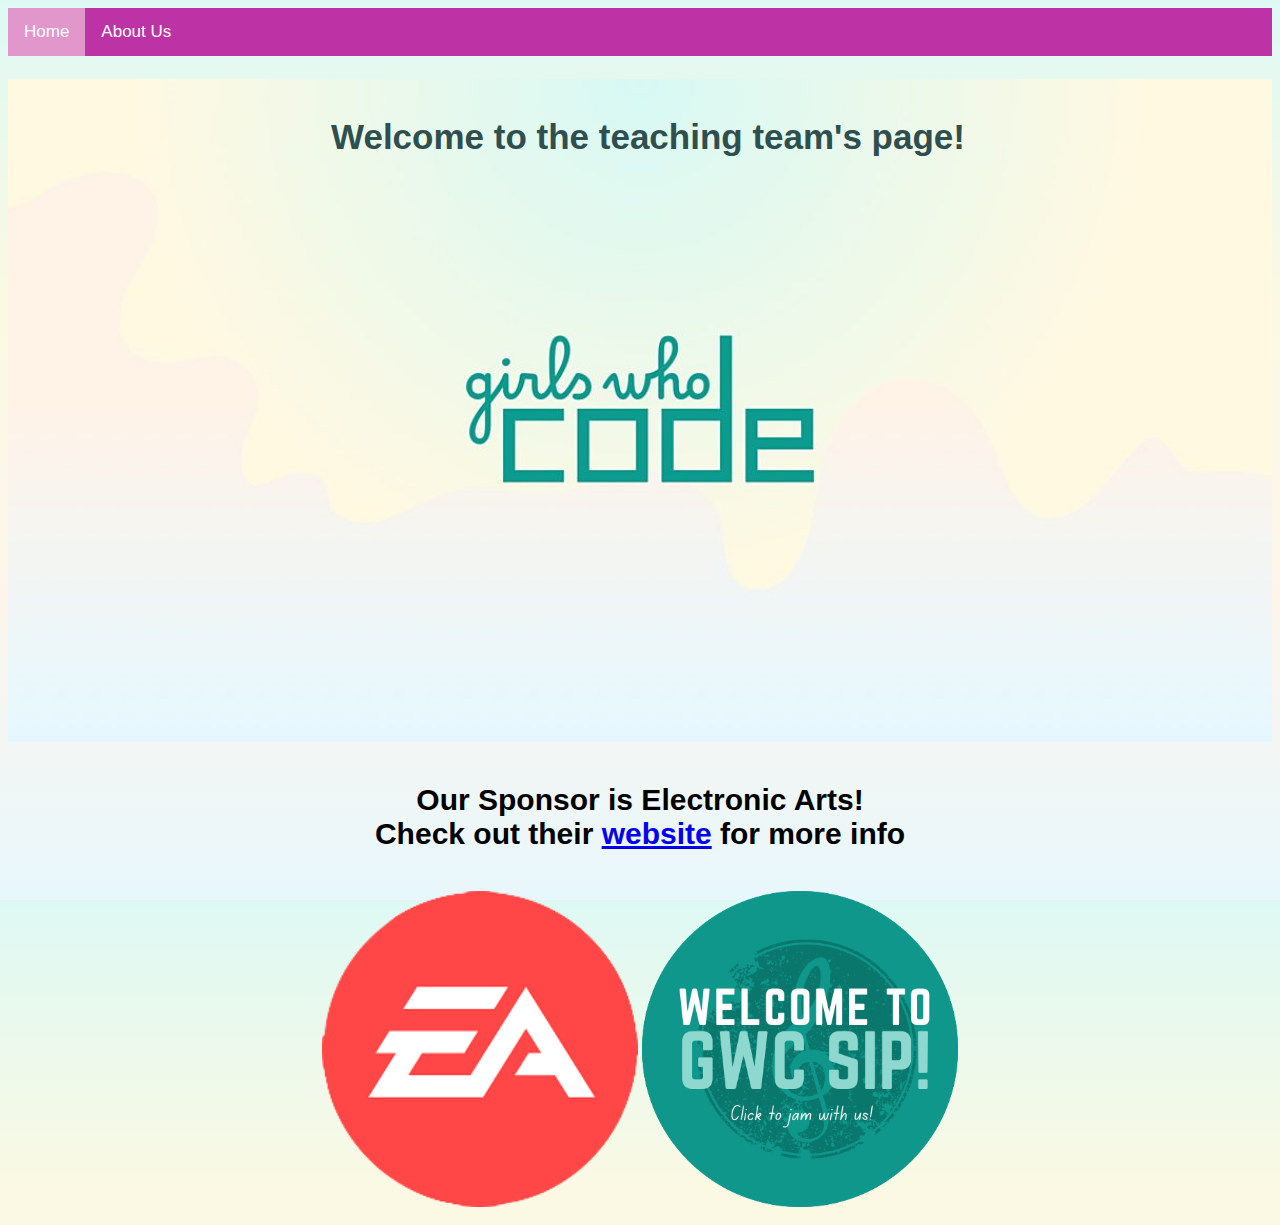
<file: index.html>
<!DOCTYPE html>

<html>
<head>
	<title>Home</title>
	<link rel="stylesheet" href="style.css">
	<meta name="viewport" content="width=device-width, initial-scale=1">
</head>

<div class="topnav">
  <a class="active" href="index.html">Home</a>
	<a  href="aboutus.html">About Us</a>
</div>

<body>
<center>
<h1>
  <a href="https://girlswhocode.com/"><img src="assets/GWC.jpg" alt="Girls Who Code" style="width:100%; z-index:1;position:relative"></a>
  <div style="z-index:100;position:absolute;top:13%;width:100%;text-align:center;">Welcome to the teaching team's page!</div>
</h1>
<h4>
  Our Sponsor is Electronic Arts! 
   <br>
  Check out their <a href="https://www.ea.com/">website</a> for more info 
</h4>

<a href="https://www.ea.com/"><img src="assets/EA.png" alt="EA" style="width:25%"></a>

<a href="https://forms.gle/icsfG2gb5fFmKVyp8"><img src="assets/SIP.png" alt="Welcome to GWC SIP" style="width:25%"></a>
</center>
  <br>
</html>
</file>
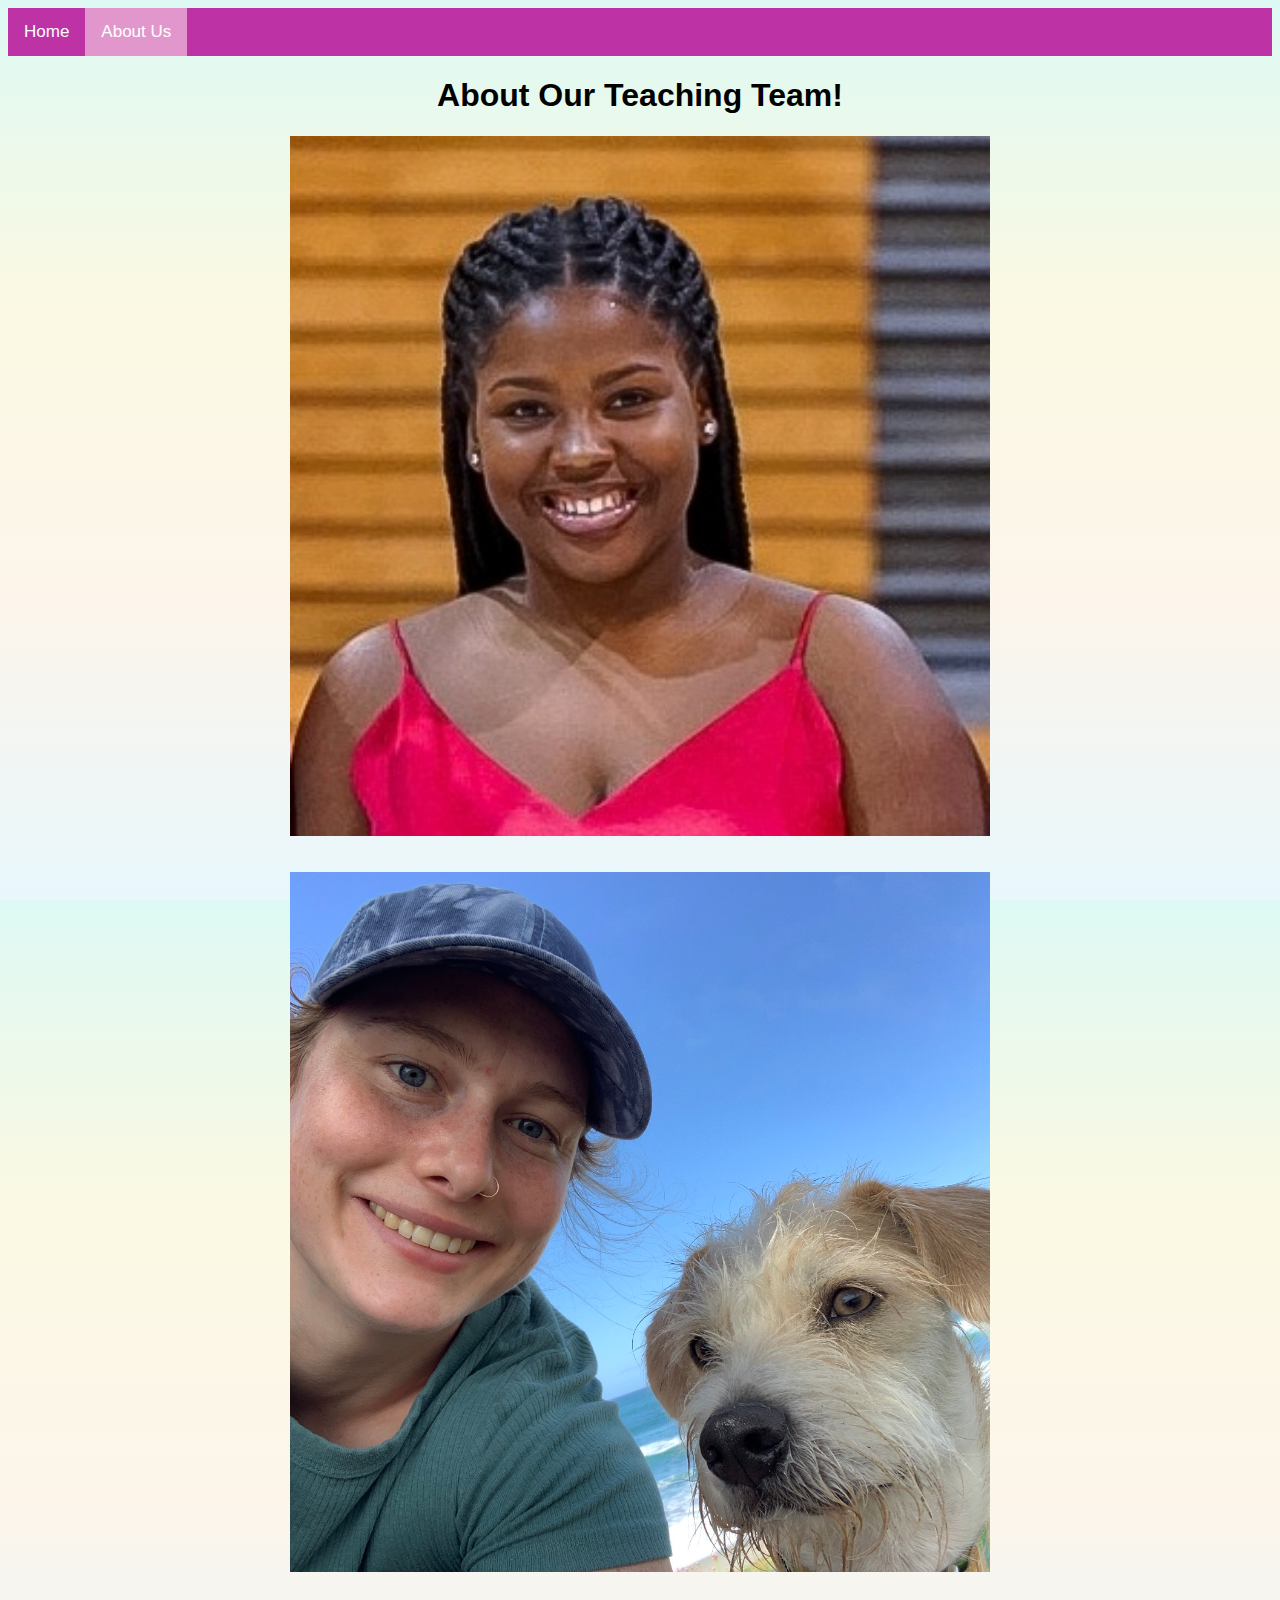
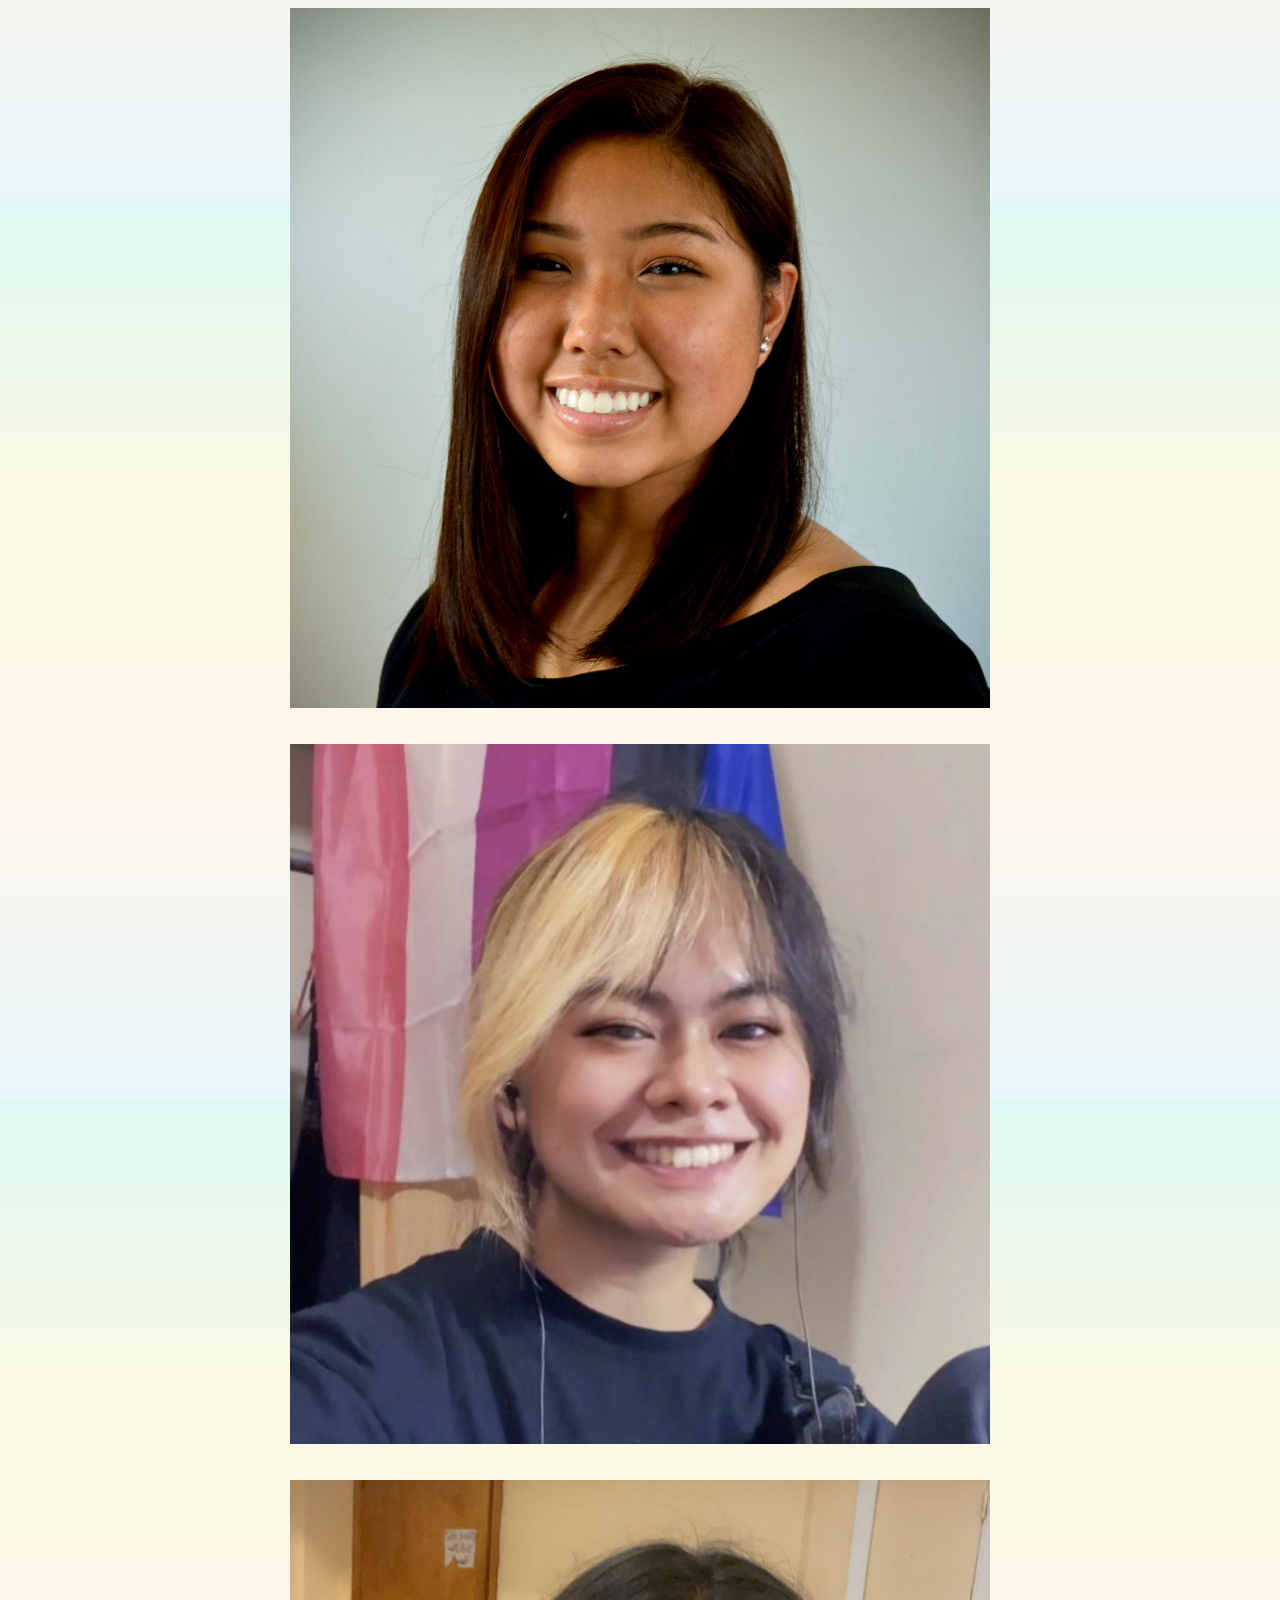
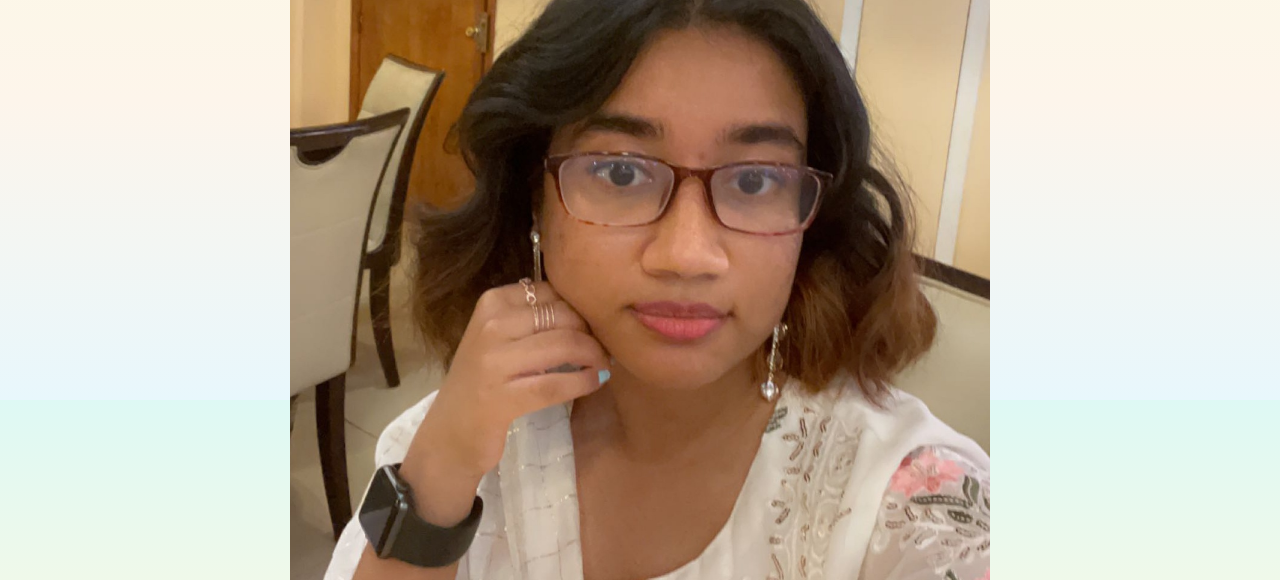
<file: aboutus.html>
<!DOCTYPE html>
<html>
<head>
	<title>About Us</title>
	<link rel="stylesheet" href="about.css">
	<meta name="viewport" content="width=device-width, initial-scale=1">
</head>

<div class="topnav">
  <a href="index.html">Home</a>
	<a class="active" href="aboutus.html">About Us</a>
</div>

<center>
<h1>About Our Teaching Team!</h1>

<div class = "all">
<div class="box"><img src="assets/TevaniHibbert.jpg" style="width:700px;height:700px">
  <div class="overbox">
    <div class="title overtext"> Tevani Hibbert </div>
    <div class="title overtext"> Instructor </div>
    <div class="tagline overtext" font-size="17"> Hi! My name is Tevani Hibbert, I have graduated with a B.S. in computer science with a minor in physics from Long Island University-Post. I am a proud member of Delta Sigma Theta Sorority Inc. and I am currently working as a coding teacher in New York with aspirations of becoming a front end web developer or working in the STEM nonprofit sector in the near future. My interests and hobbies include (but are definitely not limited to) reading, program planning, ameture graphic design, trying new things, cooking and traveling.</div>
</div>
</div>

  <br>
  <br>

<div class="box"><img src="assets/EllenSeidel.jpg" style="width:700px;height:700px">
  <div class="overbox">
    <div class="title overtext"> Ellen Seidel </div>
    <div class="title overtext"> Lead TA </div>
    <div class="tagline overtext" font-size="17">I graduated from Harvey Mudd College in 2017 with a BS in mathematics and computer science. I worked at Facebook on the “Jobs” product from 2017-2022. I currently coach gymnastics part time. My hobbies include gymnastics, weightlifting, and hanging out with my dog.</div>
</div>
</div>

  <br>
  <br>

<div class="box"> <img src="assets/KathrynCruz.jpg" style="width:700px;height:700px">
  <div class="overbox">
    <div class="title overtext"> Kathryn Cruz </div>
    <div class="title overtext"> Teaching Assistant </div>
    <div class="tagline overtext" font-size="17"> I’m Kathryn Cruz, and I am an undergraduate student majoring in computer science at the University of Notre Dame and computing and applied mathematics at Saint Mary’s College. I’m interested in the intersection between psychology and technology. Specifically, I hope to provide new mental health resources through progressive software development. I’ve also found that my passion for coding has intertwined significantly with my passion for women’s rights advocacy! My outside interests include golfing, music, reading, and traveling.</div>
</div>
</div>

  <br>
  <br>

<div class="box"> <img src="assets/JanelleTecson.jpg" style="width:700px;height:700px">
  <div class="overbox">
    <div class="title overtext"> Janelle Tecson </div>
    <div class="title overtext"> Teaching Assistant </div>
    <div class="tagline overtext" font-size="17">Hi ! I’m Janelle Tecson (she/her, he/him) and I’m currently a rising sophomore at Carnegie Mellon University studying computer science with a concentration in Human Computer Interaction. I’m mainly interested in UI/UX design and the fusion of art and technology ! Besides coding, I love listening to music, playing the drums, traveling, and creating art. </div>
</div>
</div>
  
  <br>
  <br>

<div class="box"> <img src="assets/ArannaTasnim.jpg" style="width:700px;height:700px">
  <div class="overbox">
    <div class="title overtext"> Aranna Tasnim </div>
    <div class="title overtext"> Teaching Assistant</div>
    <div class="tagline overtext" font-size="17">Hey. I am Aranna Tasnim. I am an undergraduate at Washington University in St. Louis, majoring in Computer Science. Currently I am interested in becoming a Software Engineer because I like coding. The days I don’t like coding, you can find me reading or painting and sometimes writing poems.</div>
</div>
</div>

</div>
</center>
</html>
</file>
<file: style.css>
.fade {
  margin: 50px;
  padding: 50px;
  opacity: 1;
}

h1 {
	font-family: 'Ubuntu', sans-serif;
	font-size: 35px;
  color: darkslategray;
}

h4{
	font-family: 'Ubuntu', sans-serif;
	font-size: 30px;
}

img {
  width: 45%;
  animation: fade 4s ;
  vertical-align: middle;
  
}
@keyframes fade{
  0%{ opacity:0;}
  100%{opacity:1;}
}

html {
  height: 100%;
	font-family: 'Ubuntu', sans-serif;
  background-image: linear-gradient( to bottom,#def9f4, #fbf9e3,#fdf5eb,#e8f7fc);
  background-repeat: no repeat;
}

* {
  box-sizing: border-box;
}

.topnav {
    background-color: #bd32a4;
    overflow: hidden;
}

.topnav a {
    float: left;
    background-color:	#bd32a4;
    text-align: center;
    padding: 14px 16px;
    text-decoration:none;
    font-size: 17px;
    font-family: 'Ubuntu', sans-serif;
    color: white;
}

.topnav a:hover {
    background-color: #be8eaf;
    font-family: 'Ubuntu', sans-serif;
    color: white;
}

.topnav a.active {
    background-color: #e297cc;
    font-family: 'Ubuntu', sans-serif;
    color: white;
}
</file>
<file: about.css>
html {
  height: 100%;
	font-family: 'Ubuntu', sans-serif;
  background-image: linear-gradient( to bottom,#def9f4, #fbf9e3,#fdf5eb,#e8f7fc);
  background-repeat: no repeat;
}

* {
  box-sizing: border-box;
}

.topnav {
    background-color: #bd32a4;
    overflow: hidden;
}

.topnav a {
    float: left;
    background-color:	#bd32a4;
    text-align: center;
    padding: 14px 16px;
    text-decoration:none;
    font-size: 17px;
    font-family: 'Ubuntu', sans-serif;
    color: white;
}

.topnav a:hover {
    background-color: #be8eaf;
    font-family: 'Ubuntu', sans-serif;
    color: white;
}

.topnav a.active {
    background-color: #e297cc;
    font-family: 'Ubuntu', sans-serif;
    color: white;
}


/* about me page*/


.box {
  cursor: pointer;
  position: relative;
  overflow: hidden;
  width: 700px;
  height: 700px;
}



.box img {
  animation: fade 4s;
  position: absolute;
  left: 0;
  -webkit-transition: all 300ms ease-out;
  -moz-transition: all 300ms ease-out;
  -o-transition: all 300ms ease-out;
  -ms-transition: all 300ms ease-out;
  transition: all 300ms ease-out;
}

.box .overbox {
  background-color: #661457;
  position: absolute;
  top: 0;
  left: 0;
  color: #fff;
  z-index: 100;
  -webkit-transition: all 300ms ease-out;
  -moz-transition: all 300ms ease-out;
  -o-transition: all 300ms ease-out;
  -ms-transition: all 300ms ease-out;
  transition: all 300ms ease-out;
  opacity: 0;
    height: 1000px;
    padding: 200px 100px;
}

.box:hover .overbox { opacity: 1; }

.box .overtext {
  -webkit-transition: all 300ms ease-out;
  -moz-transition: all 300ms ease-out;
  -o-transition: all 300ms ease-out;
  -ms-transition: all 300ms ease-out;
  transition: all 300ms ease-out;
  transform: translateY(40px);
  -webkit-transform: translateY(40px);
}

.box .title {
  font-size: 2.5em;
  text-transform: uppercase;
  opacity: 0;
  transition-delay: 0.1s;
  transition-duration: 0.2s;
}

.box:hover .title,
.box:focus .title {
  opacity: 1;
  transform: translateY(0px);
  -webkit-transform: translateY(0px);
}

.box .tagline {
  font-size: 0.8em;
  opacity: 0;
  transition-delay: 0.2s;
  transition-duration: 0.2s;
}

.box:hover .tagline,
.box:focus .tagline {
  opacity: 1;
  transform: translateX(0px);
  -webkit-transform: translateX(0px);
}

* {box-sizing: border-box;}
.mySlides {display: none;}


/* Caption text */
.text {
  color: #f2f2f2;
  font-size: 17px;
  padding: 8px 12px;
  position: absolute;
  bottom: 8px;
  width: 100%;
  text-align: center;
}
</file>
